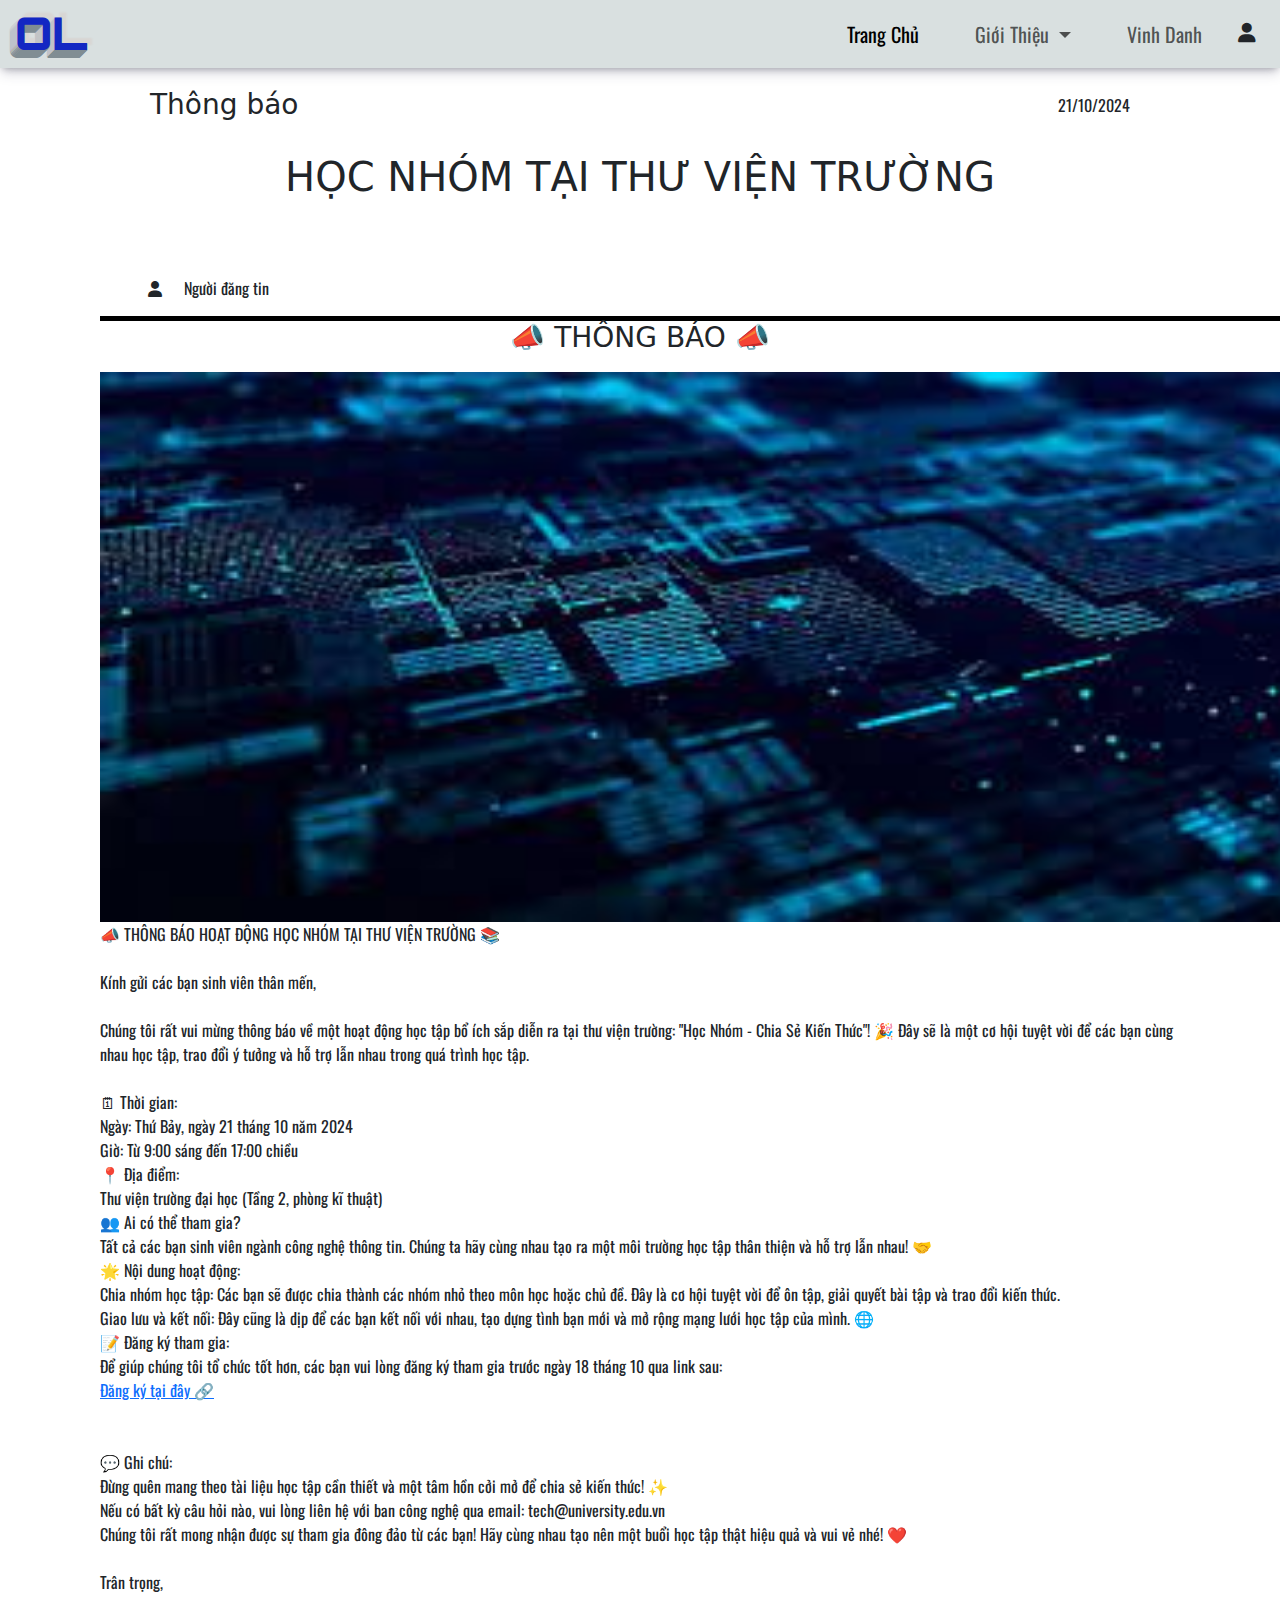
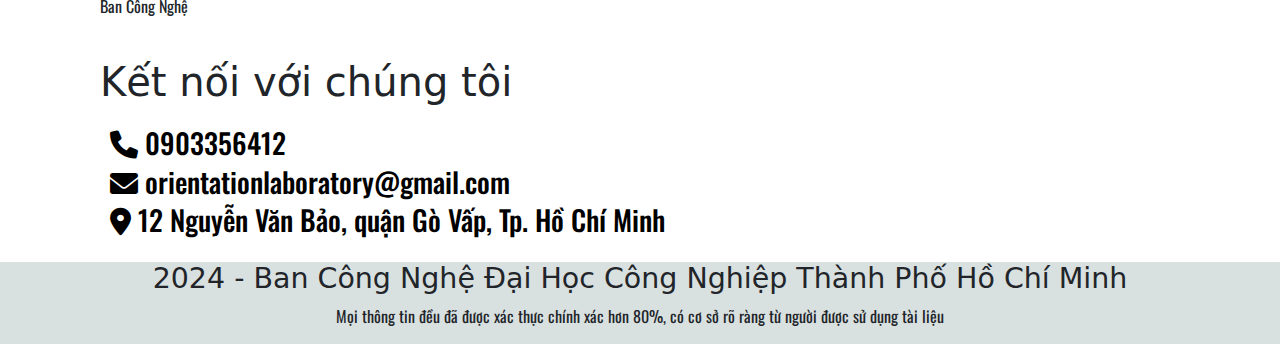
<file: index.html>
<!DOCTYPE html>
<html>
    <head>
        <meta charset="utf-8">
        <meta name="viewport"> 
        <title>BAN CÔNG NGHỆ</title>
        <link rel="stylesheet" href="notice2.css">

        <link rel="preconnect" href="https://fonts.gstatic.com" crossorigin>
        <link rel="preconnect" href="https://fonts.googleapis.com">
        <link href="https://fonts.googleapis.com/css2?family=Oswald:wght@200..700&display=swap" rel="stylesheet">
        <link rel="stylesheet" href="https://cdnjs.cloudflare.com/ajax/libs/font-awesome/6.0.0-beta3/css/all.min.css">
        <link href="https://cdn.jsdelivr.net/npm/bootstrap@5.3.3/dist/css/bootstrap.min.css" rel="stylesheet" integrity="sha384-QWTKZyjpPEjISv5WaRU9OFeRpok6YctnYmDr5pNlyT2bRjXh0JMhjY6hW+ALEwIH" crossorigin="anonymous">
    </head>
    <body>
         <!-- Phần đầu -->
         <header class="header">
            <div class="logo_ol">
                <strong> OL </strong>
            </div>
            <nav class="navbar navbar-expand">
                <div class="container-fluid">
    
                    <button class="navbar-toggler" type="button" data-bs-toggle="collapse"
                        data-bs-target="#navbarSupportedContent" aria-controls="navbarSupportedContent"
                        aria-expanded="false" aria-label="Toggle navigation">
                        <span class="navbar-toggler-icon"></span>
                    </button>

                    <div class="collapse navbar-collapse" id="navbarSupportedContent">
                        <ul class="navbar-nav">
                            <li class="nav-item">
                                <a class="nav-link active" aria-current="page" href="#">Trang Chủ </a>
                            </li>
                            <li class="nav-item dropdown">
                                <a class="nav-link dropdown-toggle" href="#" role="button" data-bs-toggle="dropdown"
                                    aria-expanded="false">
                                    Giới Thiệu
                                </a>
                                <ul class="dropdown-menu">
                                    <li><a class="item" href="#">Portfolio</a></li>
                                    <li>
                                        <hr class="dropdown-divider">
                                    </li>
                                    <li><a class="item" href="#">Page nội bộ</a></li>
                                </ul>
                            </li>
                            <li class="nav-item dropdown">
                               
                                <ul class="dropdown-menu">
                                    <li><a class="item" href="#">Nổi Bật</a></li>
                                    <li><a class="item" href="#">Mới Nhất</a></li>
                                    <li>
                                        <hr class="dropdown-divider">
                                    </li>
                                    <li><a class="item" href="#">Khác </a></li>
                                </ul>
                            </li>
                            <li class="nav-item dropdown">
                                
                                <ul class="dropdown-menu">
                                    <li><a class="item" href="#">Thắc Mắc </a></li>
                                    <li>
                                        <hr class="dropdown-divider">
                                    </li>
                                    <li><a class="item" href="#">Khác </a></li>
                                </ul>
                            </li>
                            <li class="nav-item">
                                <a target="_blank" class="nav-link" href="https://bang-vinh-danh.vercel.app/">Vinh Danh</a>
                            </li>
    
                            <li class="nav-item">
                                <div class="account"><i class="fa-sharp-duotone fa-solid fa-user"
                                        style="height: 10px; margin-left: 16px; padding: 12px;"></i></div>
                            </li>
                        </ul>
    
                    </div>
                </div>
            </nav>
        </header>

        <!-- Phần 2 -->
        <div class="box2">
            <div class="News_box2">
                <h3>Thông báo</h3>
            </div>
            <div class="ddmmyy_box2">
                <P>21/10/2024</P>
            </div>
        </div>
        <div class="title_box2">
            <h1>HỌC NHÓM TẠI THƯ VIỆN TRƯỜNG</h1>
        </div>

        <!-- Phần 3 -->
        <div class="box3">
            <div class="icon_box3">
                <i class="fa-sharp-duotone fa-solid fa-user" style="height: 10px; margin-left: 16px; padding: 12px;"></i>
            </div>
            <div class="user_box3">
                <p>Người đăng tin</p>
            </div>
        </div>
        <div class="under_border_box3">
        </div>
        <!-- Phần 4 -->
         <div class="tieude_box4">
            <h3> 📣 THÔNG BÁO 📣</h3>
         </div>
         <div class="image_box4">
            <img src="image_trangchu/image12.jpg" width="1330px" height="550px">
         </div>
         <div class="content_box4">
            <p>📣 THÔNG BÁO HOẠT ĐỘNG HỌC NHÓM TẠI THƯ VIỆN TRƯỜNG 📚<br><br>

                Kính gửi các bạn sinh viên thân mến,<br><br>
                
                Chúng tôi rất vui mừng thông báo về một hoạt động học tập bổ ích sắp diễn ra tại thư viện trường: "Học Nhóm - Chia Sẻ Kiến Thức"! 🎉 Đây sẽ là một cơ hội tuyệt vời để các bạn cùng nhau học tập, trao đổi ý tưởng và hỗ trợ lẫn nhau trong quá trình học tập.<br><br>
                
                🗓 Thời gian:<br>
                Ngày: Thứ Bảy, ngày 21 tháng 10 năm 2024<br>
                Giờ: Từ 9:00 sáng đến 17:00 chiều<br>
                📍 Địa điểm:<br>
                Thư viện trường đại học (Tầng 2, phòng kĩ thuật)<br>
                👥 Ai có thể tham gia?<br>
                Tất cả các bạn sinh viên ngành công nghệ thông tin. Chúng ta hãy cùng nhau tạo ra một môi trường học tập thân thiện và hỗ trợ lẫn nhau! 🤝<br>
                🌟 Nội dung hoạt động:<br>
                Chia nhóm học tập: Các bạn sẽ được chia thành các nhóm nhỏ theo môn học hoặc chủ đề. Đây là cơ hội tuyệt vời để ôn tập, giải quyết bài tập và trao đổi kiến thức.<br>
                Giao lưu và kết nối: Đây cũng là dịp để các bạn kết nối với nhau, tạo dựng tình bạn mới và mở rộng mạng lưới học tập của mình. 🌐<br>
                📝 Đăng ký tham gia:<br>
                Để giúp chúng tôi tổ chức tốt hơn, các bạn vui lòng đăng ký tham gia trước ngày 18 tháng 10 qua link sau: <a id="link" href="">Đăng ký tại đây 🔗</a><br><br>
                
                💬 Ghi chú:<br>
                Đừng quên mang theo tài liệu học tập cần thiết và một tâm hồn cởi mở để chia sẻ kiến thức! ✨<br>
                Nếu có bất kỳ câu hỏi nào, vui lòng liên hệ với ban công nghệ qua email: tech@university.edu.vn<br>
                Chúng tôi rất mong nhận được sự tham gia đông đảo từ các bạn! Hãy cùng nhau tạo nên một buổi học tập thật hiệu quả và vui vẻ nhé! ❤️<br><br>
                
                Trân trọng, <br>
                Ban Công Nghệ
            </p>
         </div>
         <!-- Phàn cuối -->
         <div class="last_container">
            <h1>Kết nối với chúng tôi</h1>
            <div class="box1__last_container">
                <a id="icon1__box1__last_container" class="icon__box1__last_container">
                    <h3><i class="fa-sharp-duotone fa-solid fa-phone"></i> 0903356412</h3>
                </a>
                <a id="icon2__box1__last_container" class="icon__box1__last_container">
                    <h3><i class="fa-sharp-duotone fa-solid fa-envelope"></i> orientationlaboratory@gmail.com</h3>
                </a>
                <a id="icon3__box1__last_container" class="icon__box1__last_container">                  
                    <h3><i class="fa-sharp-duotone fa-solid fa-location-dot"></i> 12 Nguyễn Văn Bảo, quận Gò Vấp, Tp. Hồ Chí Minh</h3>
                </a>
            </div>
        </div>

        <!-- Phần chân -->
        <div class="footer">
            <h3 class="h1_footer">2024 - Ban Công Nghệ Đại Học Công Nghiệp Thành Phố Hồ Chí Minh</h3>
            <p class="p_footer">Mọi thông tin đều đã được xác thực chính xác hơn 80%, có cơ sở rõ ràng từ người được sử dụng tài liệu</p>
        </div>
    </body>
</html>
</file>
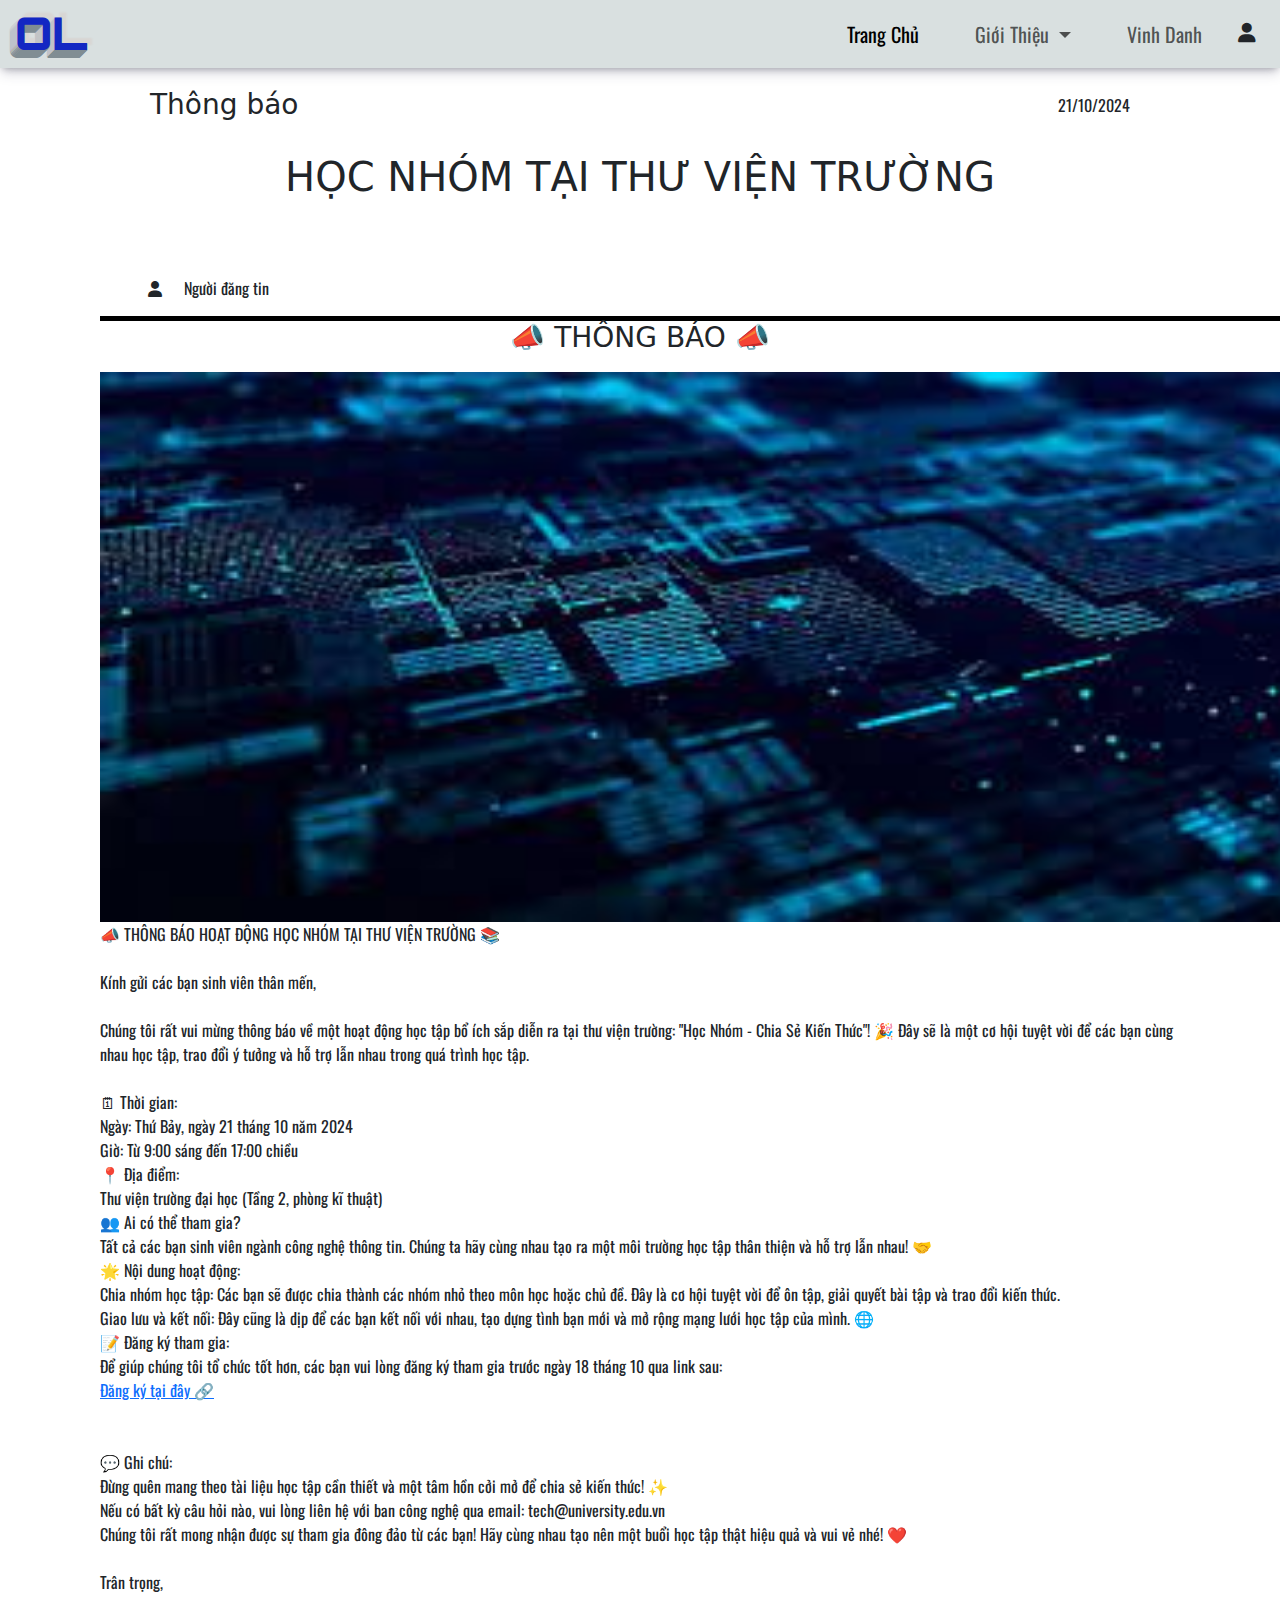
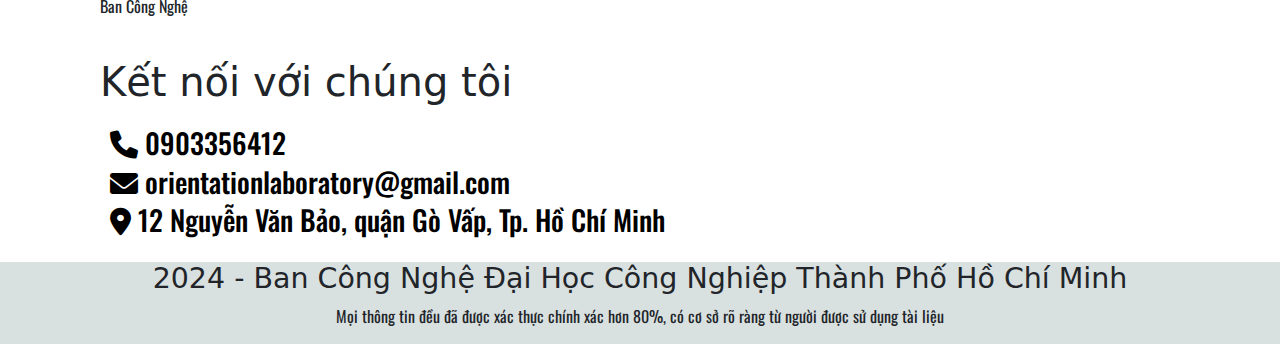
<file: notice2.html>
<!DOCTYPE html>
<html>
    <head>
        <meta charset="utf-8">
        <meta name="viewport"> 
        <title>BAN CÔNG NGHỆ</title>
        <link rel="stylesheet" href="notice2.css">

        <link rel="preconnect" href="https://fonts.gstatic.com" crossorigin>
        <link rel="preconnect" href="https://fonts.googleapis.com">
        <link href="https://fonts.googleapis.com/css2?family=Oswald:wght@200..700&display=swap" rel="stylesheet">
        <link rel="stylesheet" href="https://cdnjs.cloudflare.com/ajax/libs/font-awesome/6.0.0-beta3/css/all.min.css">
        <link href="https://cdn.jsdelivr.net/npm/bootstrap@5.3.3/dist/css/bootstrap.min.css" rel="stylesheet" integrity="sha384-QWTKZyjpPEjISv5WaRU9OFeRpok6YctnYmDr5pNlyT2bRjXh0JMhjY6hW+ALEwIH" crossorigin="anonymous">
    </head>
    <body>
         <!-- Phần đầu -->
         <header class="header">
            <div class="logo_ol">
                <strong> OL </strong>
            </div>
            <nav class="navbar navbar-expand">
                <div class="container-fluid">
    
                    <button class="navbar-toggler" type="button" data-bs-toggle="collapse"
                        data-bs-target="#navbarSupportedContent" aria-controls="navbarSupportedContent"
                        aria-expanded="false" aria-label="Toggle navigation">
                        <span class="navbar-toggler-icon"></span>
                    </button>

                    <div class="collapse navbar-collapse" id="navbarSupportedContent">
                        <ul class="navbar-nav">
                            <li class="nav-item">
                                <a class="nav-link active" aria-current="page" href="#">Trang Chủ </a>
                            </li>
                            <li class="nav-item dropdown">
                                <a class="nav-link dropdown-toggle" href="#" role="button" data-bs-toggle="dropdown"
                                    aria-expanded="false">
                                    Giới Thiệu
                                </a>
                                <ul class="dropdown-menu">
                                    <li><a class="item" href="#">Portfolio</a></li>
                                    <li>
                                        <hr class="dropdown-divider">
                                    </li>
                                    <li><a class="item" href="#">Page nội bộ</a></li>
                                </ul>
                            </li>
                            <li class="nav-item dropdown">
                               
                                <ul class="dropdown-menu">
                                    <li><a class="item" href="#">Nổi Bật</a></li>
                                    <li><a class="item" href="#">Mới Nhất</a></li>
                                    <li>
                                        <hr class="dropdown-divider">
                                    </li>
                                    <li><a class="item" href="#">Khác </a></li>
                                </ul>
                            </li>
                            <li class="nav-item dropdown">
                                
                                <ul class="dropdown-menu">
                                    <li><a class="item" href="#">Thắc Mắc </a></li>
                                    <li>
                                        <hr class="dropdown-divider">
                                    </li>
                                    <li><a class="item" href="#">Khác </a></li>
                                </ul>
                            </li>
                            <li class="nav-item">
                                <a target="_blank" class="nav-link" href="https://bang-vinh-danh.vercel.app/">Vinh Danh</a>
                            </li>
    
                            <li class="nav-item">
                                <div class="account"><i class="fa-sharp-duotone fa-solid fa-user"
                                        style="height: 10px; margin-left: 16px; padding: 12px;"></i></div>
                            </li>
                        </ul>
    
                    </div>
                </div>
            </nav>
        </header>

        <!-- Phần 2 -->
        <div class="box2">
            <div class="News_box2">
                <h3>Thông báo</h3>
            </div>
            <div class="ddmmyy_box2">
                <P>21/10/2024</P>
            </div>
        </div>
        <div class="title_box2">
            <h1>HỌC NHÓM TẠI THƯ VIỆN TRƯỜNG</h1>
        </div>

        <!-- Phần 3 -->
        <div class="box3">
            <div class="icon_box3">
                <i class="fa-sharp-duotone fa-solid fa-user" style="height: 10px; margin-left: 16px; padding: 12px;"></i>
            </div>
            <div class="user_box3">
                <p>Người đăng tin</p>
            </div>
        </div>
        <div class="under_border_box3">
        </div>
        <!-- Phần 4 -->
         <div class="tieude_box4">
            <h3> 📣 THÔNG BÁO 📣</h3>
         </div>
         <div class="image_box4">
            <img src="image_trangchu/image12.jpg" width="1330px" height="550px">
         </div>
         <div class="content_box4">
            <p>📣 THÔNG BÁO HOẠT ĐỘNG HỌC NHÓM TẠI THƯ VIỆN TRƯỜNG 📚<br><br>

                Kính gửi các bạn sinh viên thân mến,<br><br>
                
                Chúng tôi rất vui mừng thông báo về một hoạt động học tập bổ ích sắp diễn ra tại thư viện trường: "Học Nhóm - Chia Sẻ Kiến Thức"! 🎉 Đây sẽ là một cơ hội tuyệt vời để các bạn cùng nhau học tập, trao đổi ý tưởng và hỗ trợ lẫn nhau trong quá trình học tập.<br><br>
                
                🗓 Thời gian:<br>
                Ngày: Thứ Bảy, ngày 21 tháng 10 năm 2024<br>
                Giờ: Từ 9:00 sáng đến 17:00 chiều<br>
                📍 Địa điểm:<br>
                Thư viện trường đại học (Tầng 2, phòng kĩ thuật)<br>
                👥 Ai có thể tham gia?<br>
                Tất cả các bạn sinh viên ngành công nghệ thông tin. Chúng ta hãy cùng nhau tạo ra một môi trường học tập thân thiện và hỗ trợ lẫn nhau! 🤝<br>
                🌟 Nội dung hoạt động:<br>
                Chia nhóm học tập: Các bạn sẽ được chia thành các nhóm nhỏ theo môn học hoặc chủ đề. Đây là cơ hội tuyệt vời để ôn tập, giải quyết bài tập và trao đổi kiến thức.<br>
                Giao lưu và kết nối: Đây cũng là dịp để các bạn kết nối với nhau, tạo dựng tình bạn mới và mở rộng mạng lưới học tập của mình. 🌐<br>
                📝 Đăng ký tham gia:<br>
                Để giúp chúng tôi tổ chức tốt hơn, các bạn vui lòng đăng ký tham gia trước ngày 18 tháng 10 qua link sau: <a id="link" href="">Đăng ký tại đây 🔗</a><br><br>
                
                💬 Ghi chú:<br>
                Đừng quên mang theo tài liệu học tập cần thiết và một tâm hồn cởi mở để chia sẻ kiến thức! ✨<br>
                Nếu có bất kỳ câu hỏi nào, vui lòng liên hệ với ban công nghệ qua email: tech@university.edu.vn<br>
                Chúng tôi rất mong nhận được sự tham gia đông đảo từ các bạn! Hãy cùng nhau tạo nên một buổi học tập thật hiệu quả và vui vẻ nhé! ❤️<br><br>
                
                Trân trọng, <br>
                Ban Công Nghệ
            </p>
         </div>
         <!-- Phàn cuối -->
         <div class="last_container">
            <h1>Kết nối với chúng tôi</h1>
            <div class="box1__last_container">
                <a id="icon1__box1__last_container" class="icon__box1__last_container">
                    <h3><i class="fa-sharp-duotone fa-solid fa-phone"></i> 0903356412</h3>
                </a>
                <a id="icon2__box1__last_container" class="icon__box1__last_container">
                    <h3><i class="fa-sharp-duotone fa-solid fa-envelope"></i> orientationlaboratory@gmail.com</h3>
                </a>
                <a id="icon3__box1__last_container" class="icon__box1__last_container">                  
                    <h3><i class="fa-sharp-duotone fa-solid fa-location-dot"></i> 12 Nguyễn Văn Bảo, quận Gò Vấp, Tp. Hồ Chí Minh</h3>
                </a>
            </div>
        </div>

        <!-- Phần chân -->
        <div class="footer">
            <h3 class="h1_footer">2024 - Ban Công Nghệ Đại Học Công Nghiệp Thành Phố Hồ Chí Minh</h3>
            <p class="p_footer">Mọi thông tin đều đã được xác thực chính xác hơn 80%, có cơ sở rõ ràng từ người được sử dụng tài liệu</p>
        </div>
    </body>
</html>
</file>
<file: notice2.css>
/* Logo */
@import url('https://fonts.googleapis.com/css2?family=Orbitron:wght@739&family=Sixtyfour+Convergence:SCAN,XELA,YELA@5,35,29&display=swap');
.logo_ol {
    font-family: "Orbitron", sans-serif;
    font-optical-sizing: auto;
    font-weight: 750;
    font-style: normal;
    font-size: 45px;
    padding-left:15px;
    color: rgb(19, 39, 195);
    text-shadow: 0 1px #808d93, -1px 0 #cdd2d5, -1px 2px #808d93, -2px 1px #cdd2d5, -2px 3px #808d93, -3px 2px #cdd2d5, -3px 4px #808d93, -4px 3px #cdd2d5, -4px 5px #808d93, -5px 4px #cdd2d5, -5px 6px #808d93, -6px 5px #cdd2d5, -6px 7px #808d93, -7px 6px #cdd2d5, -7px 8px #808d93, -8px 7px #cdd2d5, 5px -5px 2px rgba(206,89,55,0.07);

}

/* Phần đầu */
*{
    margin:0;
    padding:0;
}
body{
    margin: 0;
    padding: 0;
    box-sizing: border-box;
}
.navbar-expand .navbar-nav .nav-link {
    padding-right: var(--bs-navbar-nav-link-padding-x);
    padding-left: var(--bs-navbar-nav-link-padding-x);
    margin-left: 40px;
}

a,p,h2 {
    font-family: "Oswald", sans-serif;
    font-optical-sizing: auto;
    font-style: normal;
    flex: 1;
    display: block;
    align-items: center;
    cursor:pointer;
}

/*  ----- */
a:hover {
    display: block;
}

.header {
    display: flex;
    justify-content: space-between;
    background-color: rgb(217, 224, 224);
    font-size: 20px;
    box-shadow: rgba(50, 50, 93, 0.25) 0px 6px 12px -2px, rgba(0, 0, 0, 0.3) 0px 3px 7px -3px;

}

.item {
    text-decoration: none;
    color: black;
    padding: 10px;
    align-items: center;
}

.item:hover {
    background-color: rgb(155, 149, 149);
}


/* Phần 2 */
.box2{
    display:flex;
    justify-content:space-between;
    margin-left:150px;
    margin-right:150px;
    margin-top:20px;
}
.ddmmyy_box2{
    margin-top:5px;
}
.title_box2{
    display:flex;
    justify-content:center;
    margin-top:20px;
}

/* Phần 3 */
.box3{
    display:flex;
    margin-left:120px;
    margin-top:60px;
}
.user_box3{
    margin-top:7px;
    margin-left:10px;
}
.under_border_box3{
    width:1330px;
    height:5px;
    margin-left:100px;
    background-color:black;
}

/* Phần 4 */
.tieude_box4{
    display:flex;
    justify-content:center;
    align-items:center;

}
.image_box4{
    margin-left:100px;
    margin-top:10px;
}
.content_box4{
    margin-left:100px;
    margin-right:80px;
}
#id{

}
/* Phần cuối */
.last_container{
    margin-left:100px;
    margin-top:40px;
    
}
.box1__last_container{
    margin-top:20px;
}
.icon__box1__last_container{
    display:flex;
    text-decoration:none;
}
.icon__box1__last_container:hover{
    opacity:0.5;
    transform:ease-in-out 0.3s all;
    cursor:pointer;
}
.icon__box1__last_container h3{
    margin-left:10px;
    margin-bottom:5px;
    color:black;
}


/* Phần chân */
.footer{
    margin-top:20px;
    margin-bottom:0;
    background-color:rgb(217, 224, 224);
    display:block;
    width:100%;
    height:100%;
    text-align:center;
}
.footer::after {
    content: "";
    display: table;
    clear: both;
}
.h1_footer{
    font-weight: 500;
    line-height: 1.2;
    font-size: calc(1.3rem + .6vw);   
}
</file>
